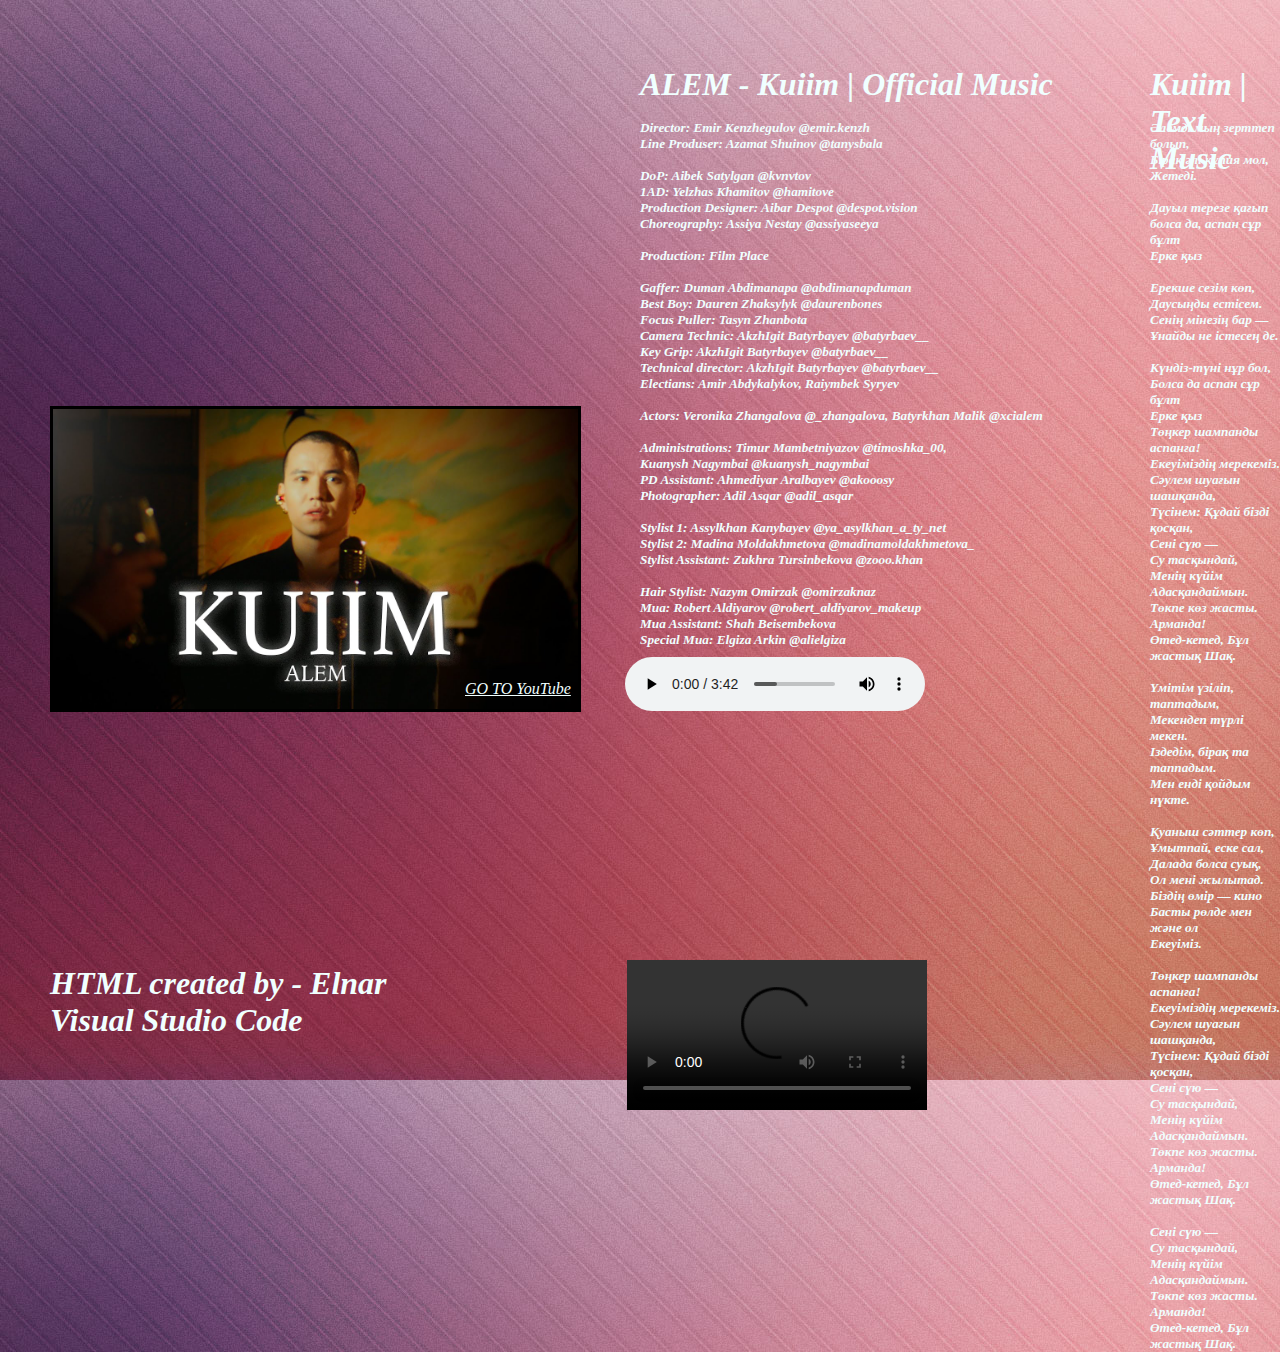
<file: index.html>
<html>
    <head>
    <meta charset="UTF-8">
    <meta name="viewport" content="width=device-width, initial-scale=1.0">
    <title>ALEM - Kuiim слушать песни</title>
    <Link rel="stylesheet" href="style.css">
</head>
        <body background="img/fon_s.JPG">
                <h1 class="textt"><i>ALEM - Kuiim | Official Music</i></h1>
                <h5><i class="textt2">Director: Emir Kenzhegulov @emir.kenzh<br>
                        Line Produser: Azamat Shuinov @tanysbala<br>
                        <br>
                        DoP: Aibek Satylgan @kvnvtov<br>
                        1AD: Yelzhas Khamitov @hamitove<br>
                        Production Designer: Aibar Despot @despot.vision<br>
                        Choreography: Assiya Nestay @assiyaseeya<br>
                        <br>
                        Production: Film Place<br>
                        <br>
                        Gaffer: Duman Abdimanapa @abdimanapduman<br>
                        Best Boy: Dauren Zhaksylyk  @daurenbones<br>
                        Focus Puller: Tasyn Zhanbota <br>
                        Camera Technic: AkzhIgit Batyrbayev @batyrbaev__<br>
                        Key Grip: AkzhIgit Batyrbayev @batyrbaev__<br>
                        Technical director: AkzhIgit Batyrbayev @batyrbaev__<br>
                        Electians: Amir Abdykalykov, Raiymbek Syryev<br>
                        <br>
                        Actors: Veronika Zhangalova @_zhangalova, Batyrkhan Malik @xcialem<br>
                        <br>
                        Administrations: Timur Mambetniyazov @timoshka_00, <br>
                        Kuanysh Nagymbai @kuanysh_nagymbai<br>
                        PD Assistant: Ahmediyar Aralbayev @akooosy<br>
                        Photographer: Adil Asqar @adil_asqar<br>
                        <br>
                        Stylist 1: Assylkhan Kanybayev @ya_asylkhan_a_ty_net<br>
                        Stylist 2: Madina Moldakhmetova @madinamoldakhmetova_<br>
                        Stylist Assistant: Zukhra Tursinbekova @zooo.khan<br>
                        <br>
                        Hair Stylist: Nazym Omirzak @omirzaknaz<br>
                        Mua: Robert Aldiyarov @robert_aldiyarov_makeup<br>
                        Mua Assistant: Shah Beisembekova<br>
                        Special Mua: Elgiza Arkin @alielgiza </i></h5>

                        <h1 class="textt3"><i>Kuiim | Text Music</i></h1>
                        <h5><i class="textt4">Әлемді мың зерттеп болып,<br>
                                Бірақ әлі құпия мол,<br>
                                Жетеді.<br>
                                <br>
                                Дауыл терезе қағып<br>
                                болса да, аспан сұр бұлт<br>
                                Ерке қыз<br>
                                <br>
                                Ерекше сезім көп,<br>
                                Даусыңды естісем.<br>
                                Сенің мінезің бар —<br>
                                Ұнайды не істесең де.<br>
                                <br>
                                Күндіз-түні нұр бол,<br>
                                Болса да аспан сұр бұлт<br>
                                Ерке қыз<br>
                                
                                Төңкер шампанды аспанға!<br>
                                Екеуіміздің мерекеміз.<br>
                                Сәулем шуағын шашқанда,<br>
                                Түсінем: Құдай бізді қосқан,<br>
                                Сені сүю —<br>
                                Су тасқындай,<br>
                                Менің күйім<br>
                                Адасқандаймын.<br>
                                Төкпе көз жасты.<br>
                                Арманда!<br>
                                Өтед-кетед, Бұл жастық Шақ.<br>
                                <br>
                                Үмітім үзіліп, таптадым,<br>
                                Мекендеп түрлі мекен.<br>
                                Іздедім, бірақ та таппадым.<br>
                                Мен енді қойдым нүкте.<br>
                                <br>
                                Қуаныш сәттер көп,<br>
                                Ұмытпай, еске сал,<br>
                                Далада болса суық,<br>
                                Ол мені жылытад.<br>
                                Біздің өмір — кино<br>
                                Басты рөлде мен және ол<br>
                                Екеуіміз.<br>
                                <br>
                                Төңкер шампанды аспанға!<br>
                                Екеуіміздің мерекеміз.<br>
                                Сәулем шуағын шашқанда,<br>
                                Түсінем: Құдай бізді қосқан,<br>
                                Сені сүю —<br>
                                Су тасқындай,<br>
                                Менің күйім<br>
                                Адасқандаймын.<br>
                                Төкпе көз жасты.<br>
                                Арманда!<br>
                                Өтед-кетед, Бұл жастық Шақ.<br>
                                <br>
                                Сені сүю —<br>
                                Су тасқындай,<br>
                                Менің күйім<br>
                                Адасқандаймын.<br>
                                Төкпе көз жасты.<br>
                                Арманда!<br>
                                Өтед-кетед, Бұл жастық Шақ.</i></h5>

                                <h1><i class="avtor">HTML created by - Elnar<br>
                                Visual Studio Code</i></h1>
<img src="img/alem_kuiim1.JPG" height="300" width="525" border="3" alt="error img" vspace="398" hspace="42">

<audio src="audio/alem_kuiim.mp3" class="audio" controls></audio>
            <video src="" class="video" controls></video>
<a href="https://youtu.be/-MrKbSe5rbI?si=KjNkW6CDXM_fyDMo" class="link"><i>GO TO YouTube</i></a>
<iframe width="530" height="315" src="https://www.youtube.com/embed/-MrKbSe5rbI?si=aPytHLs1UlnHl8f5" title="YouTube video player" frameborder="0" allow="accelerometer; autoplay; clipboard-write; encrypted-media; gyroscope; picture-in-picture; web-share" referrerpolicy="strict-origin-when-cross-origin" class="yvideo" allowfullscreen></iframe>
        </body>
</html>
</file>
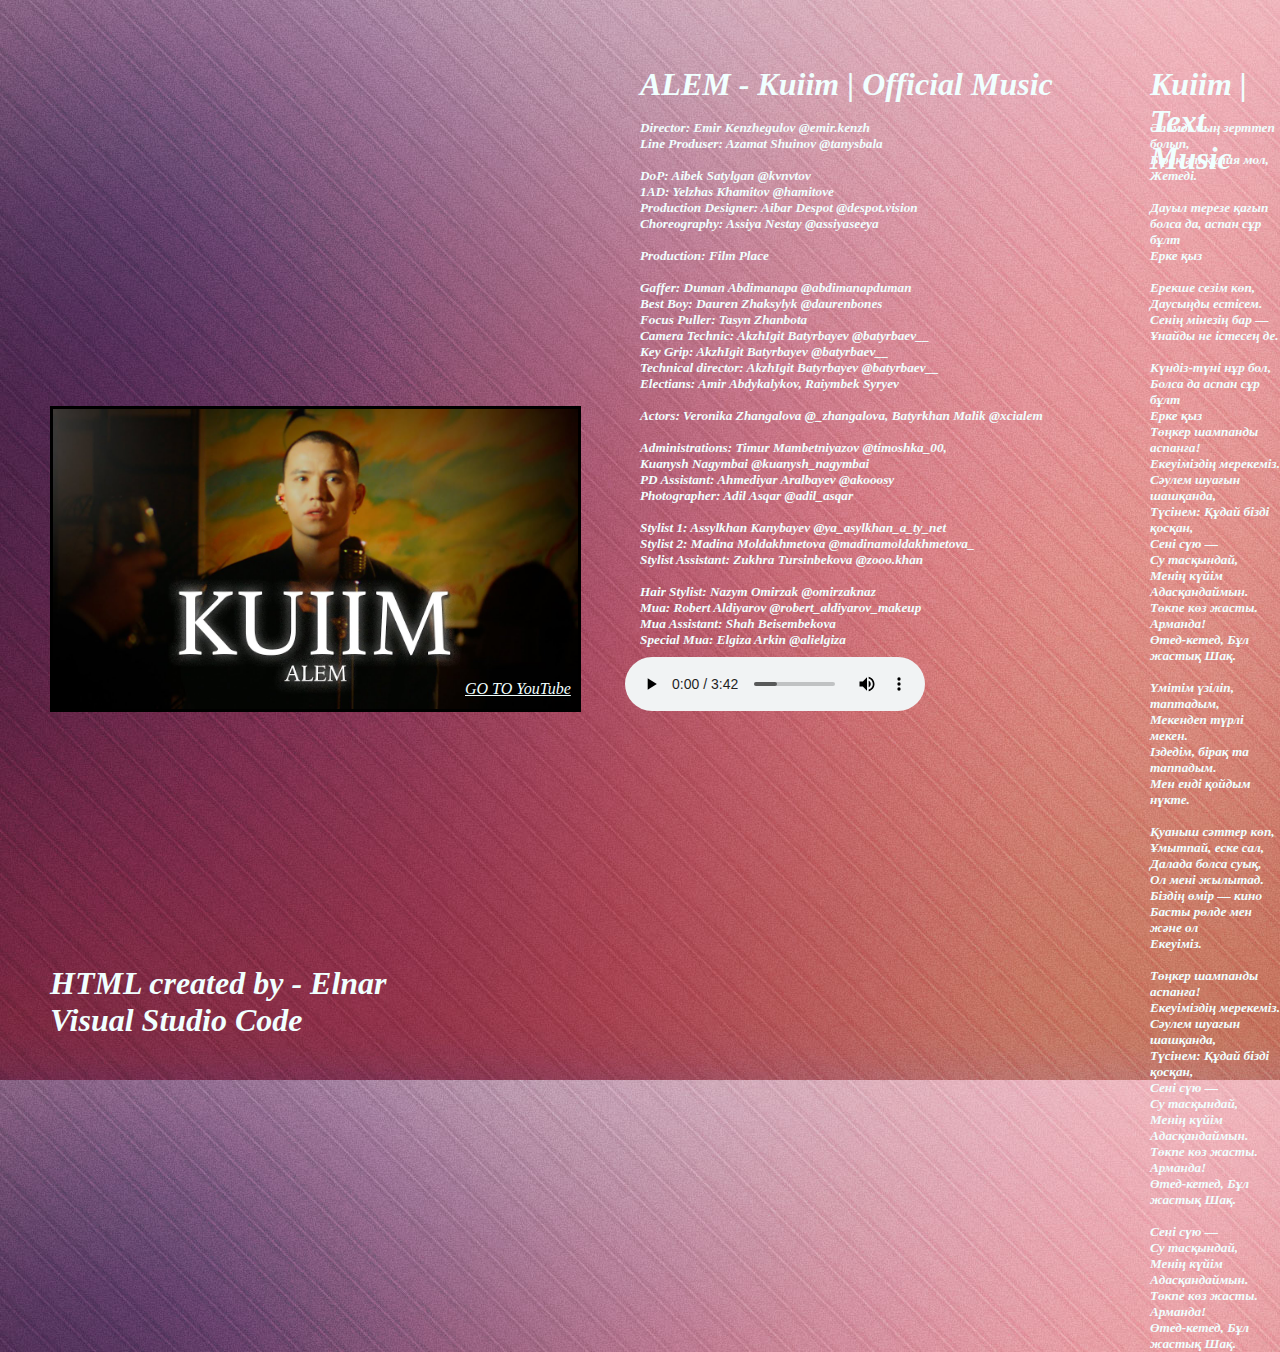
<file: course1.html>
<html>
    <head>
    <title>ALEM - Kuiim слушать песни</title>
    <Link rel="stylesheet" href="style.css">
</head>
        <body background="img/fon_s.JPG">
                <h1 class="textt"><i>ALEM - Kuiim | Official Music</i></h1>
                <h5><i class="textt2">Director: Emir Kenzhegulov @emir.kenzh<br>
                        Line Produser: Azamat Shuinov @tanysbala<br>
                        <br>
                        DoP: Aibek Satylgan @kvnvtov<br>
                        1AD: Yelzhas Khamitov @hamitove<br>
                        Production Designer: Aibar Despot @despot.vision<br>
                        Choreography: Assiya Nestay @assiyaseeya<br>
                        <br>
                        Production: Film Place<br>
                        <br>
                        Gaffer: Duman Abdimanapa @abdimanapduman<br>
                        Best Boy: Dauren Zhaksylyk  @daurenbones<br>
                        Focus Puller: Tasyn Zhanbota <br>
                        Camera Technic: AkzhIgit Batyrbayev @batyrbaev__<br>
                        Key Grip: AkzhIgit Batyrbayev @batyrbaev__<br>
                        Technical director: AkzhIgit Batyrbayev @batyrbaev__<br>
                        Electians: Amir Abdykalykov, Raiymbek Syryev<br>
                        <br>
                        Actors: Veronika Zhangalova @_zhangalova, Batyrkhan Malik @xcialem<br>
                        <br>
                        Administrations: Timur Mambetniyazov @timoshka_00, <br>
                        Kuanysh Nagymbai @kuanysh_nagymbai<br>
                        PD Assistant: Ahmediyar Aralbayev @akooosy<br>
                        Photographer: Adil Asqar @adil_asqar<br>
                        <br>
                        Stylist 1: Assylkhan Kanybayev @ya_asylkhan_a_ty_net<br>
                        Stylist 2: Madina Moldakhmetova @madinamoldakhmetova_<br>
                        Stylist Assistant: Zukhra Tursinbekova @zooo.khan<br>
                        <br>
                        Hair Stylist: Nazym Omirzak @omirzaknaz<br>
                        Mua: Robert Aldiyarov @robert_aldiyarov_makeup<br>
                        Mua Assistant: Shah Beisembekova<br>
                        Special Mua: Elgiza Arkin @alielgiza </i></h5>

                        <h1 class="textt3"><i>Kuiim | Text Music</i></h1>
                        <h5><i class="textt4">Әлемді мың зерттеп болып,<br>
                                Бірақ әлі құпия мол,<br>
                                Жетеді.<br>
                                <br>
                                Дауыл терезе қағып<br>
                                болса да, аспан сұр бұлт<br>
                                Ерке қыз<br>
                                <br>
                                Ерекше сезім көп,<br>
                                Даусыңды естісем.<br>
                                Сенің мінезің бар —<br>
                                Ұнайды не істесең де.<br>
                                <br>
                                Күндіз-түні нұр бол,<br>
                                Болса да аспан сұр бұлт<br>
                                Ерке қыз<br>
                                
                                Төңкер шампанды аспанға!<br>
                                Екеуіміздің мерекеміз.<br>
                                Сәулем шуағын шашқанда,<br>
                                Түсінем: Құдай бізді қосқан,<br>
                                Сені сүю —<br>
                                Су тасқындай,<br>
                                Менің күйім<br>
                                Адасқандаймын.<br>
                                Төкпе көз жасты.<br>
                                Арманда!<br>
                                Өтед-кетед, Бұл жастық Шақ.<br>
                                <br>
                                Үмітім үзіліп, таптадым,<br>
                                Мекендеп түрлі мекен.<br>
                                Іздедім, бірақ та таппадым.<br>
                                Мен енді қойдым нүкте.<br>
                                <br>
                                Қуаныш сәттер көп,<br>
                                Ұмытпай, еске сал,<br>
                                Далада болса суық,<br>
                                Ол мені жылытад.<br>
                                Біздің өмір — кино<br>
                                Басты рөлде мен және ол<br>
                                Екеуіміз.<br>
                                <br>
                                Төңкер шампанды аспанға!<br>
                                Екеуіміздің мерекеміз.<br>
                                Сәулем шуағын шашқанда,<br>
                                Түсінем: Құдай бізді қосқан,<br>
                                Сені сүю —<br>
                                Су тасқындай,<br>
                                Менің күйім<br>
                                Адасқандаймын.<br>
                                Төкпе көз жасты.<br>
                                Арманда!<br>
                                Өтед-кетед, Бұл жастық Шақ.<br>
                                <br>
                                Сені сүю —<br>
                                Су тасқындай,<br>
                                Менің күйім<br>
                                Адасқандаймын.<br>
                                Төкпе көз жасты.<br>
                                Арманда!<br>
                                Өтед-кетед, Бұл жастық Шақ.</i></h5>

                                <h1><i class="avtor">HTML created by - Elnar<br>
                                Visual Studio Code</i></h1>
<img src="img/alem_kuiim1.JPG" height="300" width="525" border="3" alt="error img" vspace="398" hspace="42">

<audio src="audio/alem_kuiim.mp3" class="audio" controls></audio>
<a href="https://youtu.be/-MrKbSe5rbI?si=KjNkW6CDXM_fyDMo" class="link"><i>GO TO YouTube</i></a>
<iframe width="530" height="315" src="https://www.youtube.com/embed/-MrKbSe5rbI?si=aPytHLs1UlnHl8f5" title="YouTube video player" frameborder="0" allow="accelerometer; autoplay; clipboard-write; encrypted-media; gyroscope; picture-in-picture; web-share" referrerpolicy="strict-origin-when-cross-origin" class="yvideo" allowfullscreen></iframe>
        </body>
</html>
</file>
<file: style.css>
.link {
Position: absolute;
Left: 465px;
Top: 680px;
color: azure;
}
.yvideo {
    Position: absolute;
    Left: 50px;
    Top: 50px;
    }
    .audio{
        Position: absolute;
        Left: 625px;
        Top: 657px;
        }
        .textt{
            Position: absolute;
            Left: 640px;
            Top: 45px;
            color: azure;
            }
            .textt2{
                Position: absolute;
                Left: 640px;
                Top: 120px;
                color: azure;
                }
                .textt3{
                    Position: absolute;
                    Left: 1150px;
                    Top: 45px;
                    color: azure;
                    }
                    .textt4{
                        Position: absolute;
                        Left: 1150px;
                        Top: 120px;
                        color: azure;
                        }
                        .avtor{
                            Position: absolute;
                            Left: 50px;
                            Top: 965px;
                            color: azure;
                            }
                            .alemkuiim2{
                                Position: absolute;
                                Left: 50px;
                                Top: 50px;
                                color: black;
                                }
</file>
